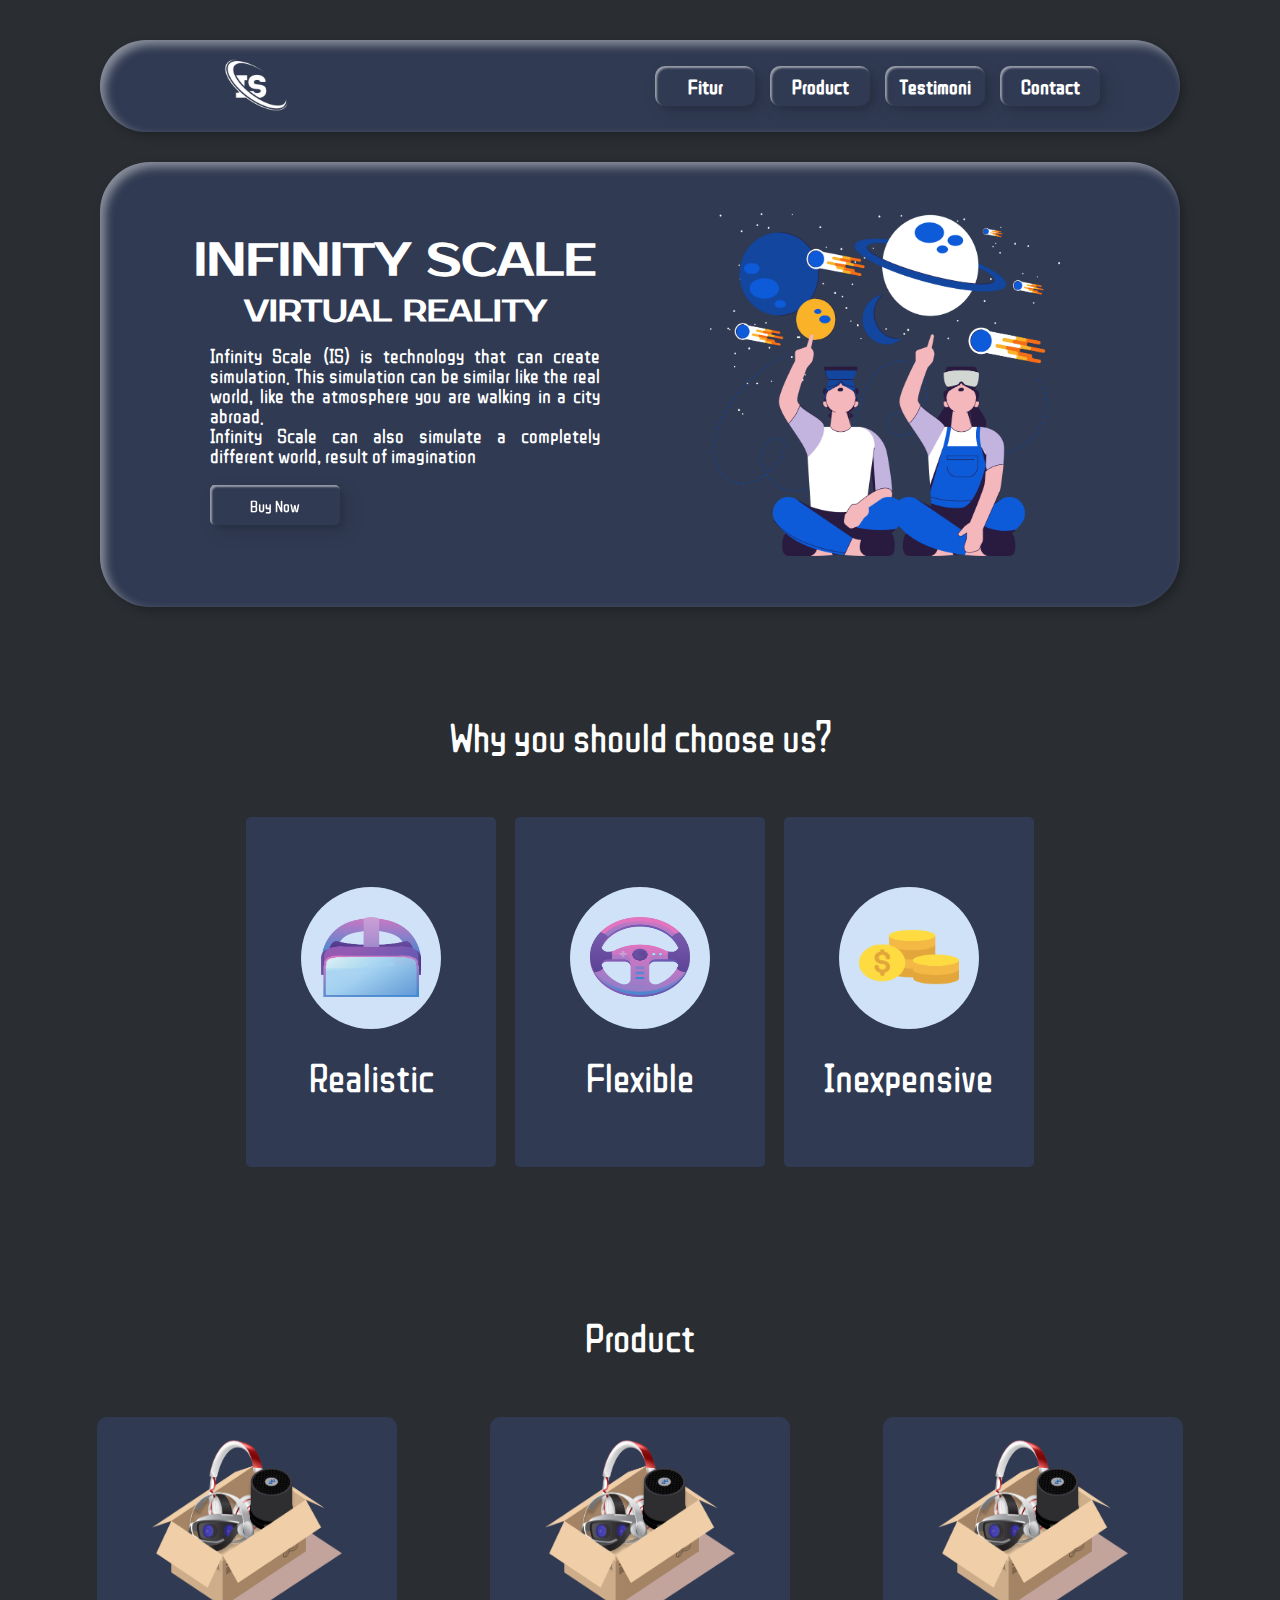
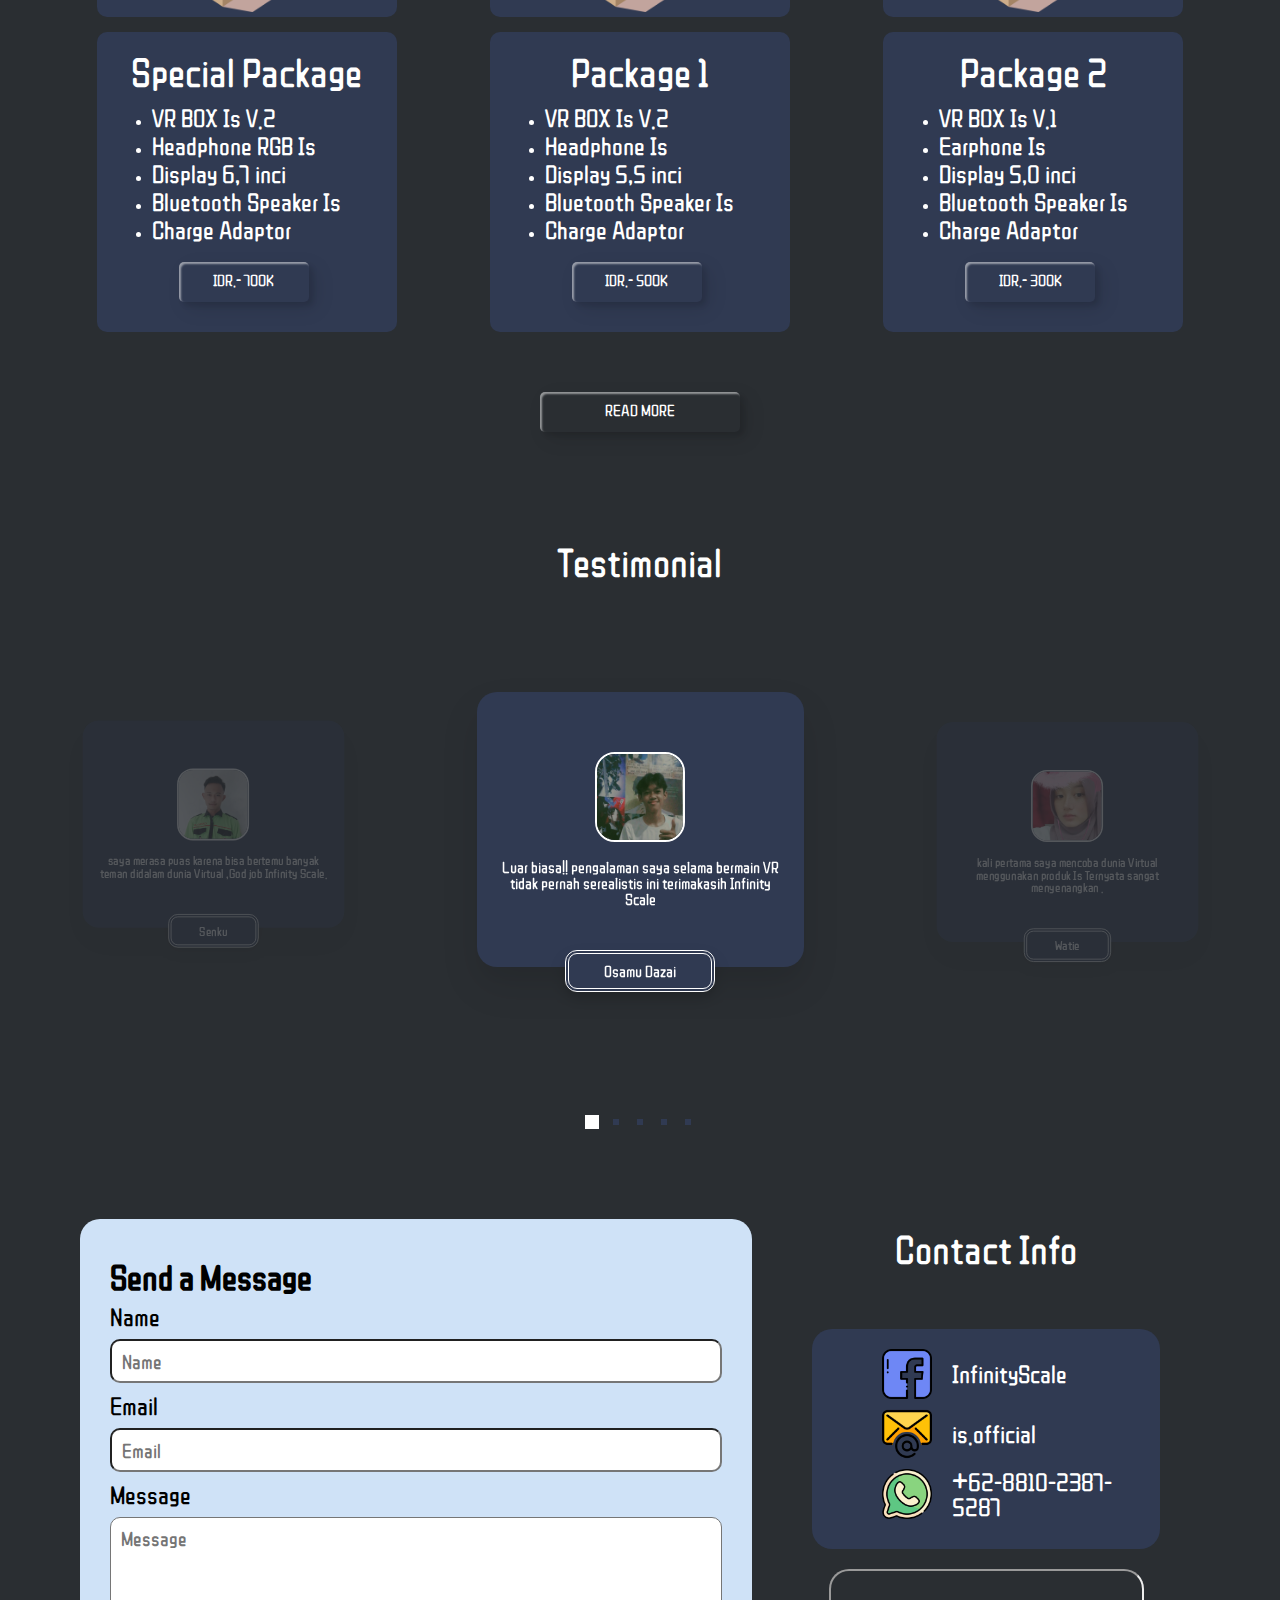
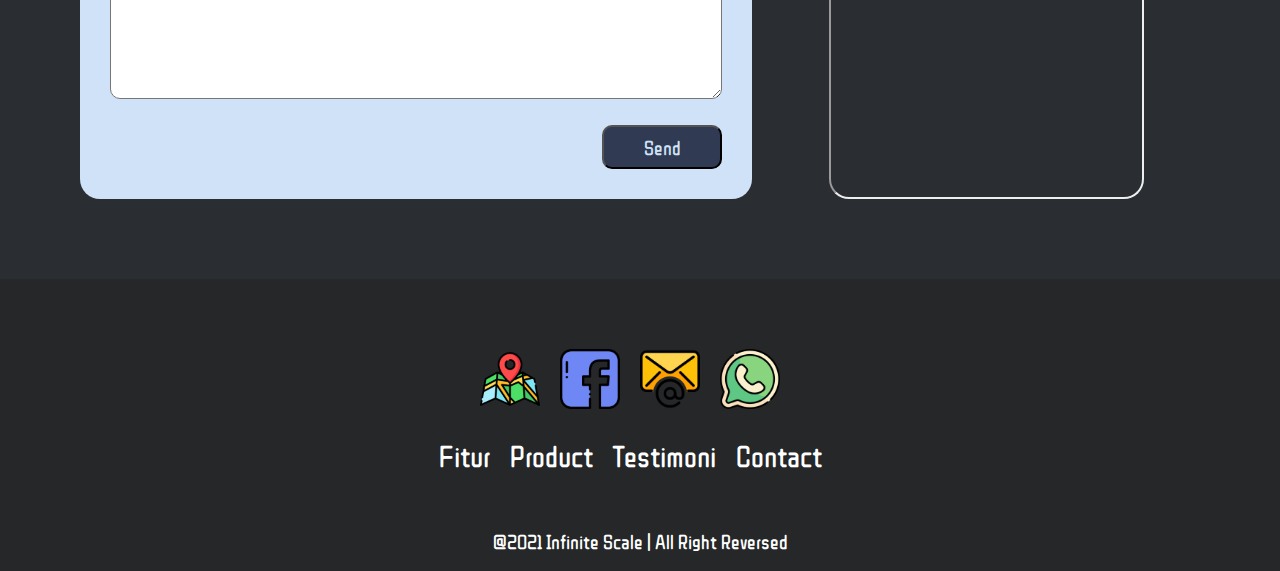
<file: index.html>
<!DOCTYPE html>
<html lang="en">
<head>
    <meta charset="UTF-8">
    <meta http-equiv="X-UA-Compatible" content="IE=edge">
    <meta name="viewport" content="width=device-width, initial-scale=1.0">
    <title>Infinity Scale | Home</title>
    <link rel="stylesheet" href="assets/css/style.css">
    <link rel="stylesheet" href="https://cdnjs.cloudflare.com/ajax/libs/OwlCarousel2/2.1.1/assets/owl.carousel.min.css">
    <link rel="stylesheet" href="https://themes.audemedia.com/html/goodgrowth/css/owl.theme.default.min.css">
</head>
<body>
    <!-- header -->
    <header>
        <nav>
            <a href="#" class="logo">
                <img src="assets/img/logo.png" alt="">
            </a>
            <ul class="menu">
                <li><a href="#fitur" class="custom-btn btnNavbar">Fitur</a></li>
                <li><a href="#product" class="custom-btn btnNavbar">Product</a></li>
                <li><a href="#testimonials" class="custom-btn btnNavbar">Testimoni</a></li>
                <li><a href="#contact" class="custom-btn btnNavbar">Contact</a></li>
            </ul>
            
        <div class="menu-toggle">
    <input type="checkbox">
    <span></span>
    <span></span>
    <span></span>
</div>
        </nav>
        <section class="banner">
            <div class="boxBesar">
                <div class="textBox">
                    <h1>INFINITY SCALE 
                        <div class="roller">
                        <span id="rolltext">
                        VIRTUAL REALITY<br/>
                        IS<br/>
                        AMAZING<br/>
                        </div>
                    </h1>
                    <p>Infinity Scale (IS) is
                        technology that can create
                        simulation. This simulation can be 
                        similar
                        like the real world, like the 
                        atmosphere
                        you are walking in a city
                        abroad. <br>
                        Infinity Scale can also simulate
                        a completely different world,
                        result of imagination</p>
                    <a href="#" class="custom-btn btnBanner"><span>Click!</span><span>Buy Now</span></a>
                </div>
                <div class="imgBanner">
                    <img src="assets/img/banner.png" alt="">
                </div>
            </div>
        </section>
    </header>
<!-- end header -->

<!-- Fitur -->
<section class="fitur" id="fitur">
    <div class="heading">
        Why you should choose us?
    </div>
    <div class="gridFitur">
        <div class="boxFitur">
            <div class="imgBoxFitur">
                <img src="assets/img/fitur1.png" alt="">
            </div>
            <div class="textFitur">
                Realistic
            </div>
            <div class="desFitur">
                our product gives a very realistic impression
            </div>
        </div>
        <div class="boxFitur">
            <div class="imgBoxFitur">
                <img src="assets/img/fitur2.png" alt="">
            </div>
            <div class="textFitur">
                Flexible
            </div>
            <div class="desFitur">
                Our products can be used for various activities
            </div>
        </div>
        <div class="boxFitur">
            <div class="imgBoxFitur">
                <img src="assets/img/fitur3.png" alt="">
            </div>
            <div class="textFitur">
                Inexpensive
            </div>
            <div class="desFitur">
                The prices we offer are very affordable
            </div>
        </div>
    </div>
</section>

<!-- End Fitur -->
<!-- Price List -->
<section class="product" id="product">
    <div class="heading">
        Product
    </div>
    <div class="gridProduct">
        <div class="boxProduct">
            <div class="imageProduct">
                <img src="assets/img/paket.png" alt="">
            </div>
            <div class="textProduct">
                <div class="titleProduct">Special Package</div>
                <ul class="menuProduct">
                    <li>
                       <p>VR BOX Is V.2</p>
                    </li>
                    <li>
                        <p>Headphone RGB Is</p>
                    </li>
                    <li>
                     <p>Display 6,7 inci</p>
                    </li>
                    <li>
                     <p>Bluetooth  Speaker Is </p>
                    </li>
                    <li>
                     <p>Charge Adaptor</p>
                    </li>
                </ul>
                <a href="#" class="custom-btn readMore">IDR.- 700K<div class="dot"></div></a>
            </div>
        </div>
        <div class="boxProduct">
            <div class="imageProduct">
                <img src="assets/img/paket.png" alt="">
            </div>
            <div class="textProduct">
                <div class="titleProduct">Package 1</div>
                <ul class="menuProduct">
                    <li>
                       <p>VR BOX Is V.2</p>
                    </li>
                    <li>
                        <p>Headphone Is</p>
                    </li>
                    <li>
                     <p>Display 5,5 inci</p>
                    </li>
                    <li>
                     <p>Bluetooth Speaker Is</p>
                    </li>
                    <li>
                     <p>Charge Adaptor</p>
                    </li>

                </ul>
                <a href="#" class="custom-btn readMore">IDR.- 500K<div class="dot"></div></a>
            </div>
        </div>
        <div class="boxProduct">
            <div class="imageProduct">
                <img src="assets/img/paket.png" alt="">
            </div>
            <div class="textProduct">
                <div class="titleProduct">Package 2</div>
                <ul class="menuProduct">
                    <li>
                       <p>VR BOX Is V.1</p>
                    </li>
                    <li>
                        <p>Earphone Is</p>
                    </li>
                    <li>
                     <p>Display 5,0 inci</p>
                    </li>
                    <li>
                     <p>Bluetooth Speaker Is</p>
                    </li>
                    <li>
                     <p>Charge Adaptor</p>
                    </li>
                </ul>
                <a href="#" class="custom-btn readMore">IDR.- 300K<div class="dot"></div></a>
            </div>
        </div>
    </div>
    <div class="btnProductContainer">
        <a href="pages/product.html" class="custom-btn btnNavbar btnProduct">READ MORE</a>
    </div>
</section>

<!-- TESTIMONIALS -->
     <section class="testimonials" id="testimonials">
        <div class="heading">
            Testimonial
        </div>
            <div id="customers-testimonials" class="owl-carousel">
              <!--TESTIMONIAL 1 -->
              <div class="item">
                <div class="shadow-effect">
                  <img class="img-circle" src="assets/img/testi1.png" alt="">
                  <p>Luar biasa!! pengalaman saya selama bermain VR tidak pernah serealistis ini terimakasih Infinity Scale</p>
                </div>
                <div class="testimonial-name">Osamu Dazai</div>
              </div>
              <!--END OF TESTIMONIAL 1 -->
              <!--TESTIMONIAL 2 -->
              <div class="item">
                <div class="shadow-effect">
                  <img class="img-circle" src="assets/img/testi2.png" alt="">
                  <p>kali pertama saya mencoba dunia Virtual menggunakan produk Is Ternyata sangat menyenangkan
                    .</p>
                </div>
                <div class="testimonial-name">Watie</div>
              </div>
              <!--END OF TESTIMONIAL 2 -->
              <!--TESTIMONIAL 3 -->
              <div class="item">
                <div class="shadow-effect">
                  <img class="img-circle" src="assets/img/testi3.png" alt="">
                  <p>Menggunakan Infinity Scale sebagai device untuk Rapat / meeting online adalah pilihan yang bagus
                    .</p>
                </div>
                <div class="testimonial-name">Khaerul</div>
              </div>
              <!--END OF TESTIMONIAL 3 -->
              <!--TESTIMONIAL 4 -->
              <div class="item">
                <div class="shadow-effect">
                  <img class="img-circle" src="assets/img/testi4.png" alt="">
                  <p>layanan yang di berikan sangat memuaskan saya
                    .</p>
                </div>
                <div class="testimonial-name">Fadhil</div>
              </div>
              <!--END OF TESTIMONIAL 4 -->
              <!--TESTIMONIAL 5 -->
              <div class="item">
                <div class="shadow-effect">
                  <img class="img-circle" src="assets/img/testi5.png" alt="">
                  <p>saya merasa puas karena bisa bertemu banyak teman didalam dunia Virtual ,God job Infinity Scale.</p>
                </div>
                <div class="testimonial-name">Senku</div>
              </div>
              <!--END OF TESTIMONIAL 5 -->
            </div>
      </section>
<!-- END TESTIMONIALS -->

<!-- Contact Us -->
<section class="contact" id="contact">
    <div class="boxMessage">
        <h2>Send a Message</h2>
        <form action="">
            <label for="name">Name</label>
            <input type="text" class="inputMessage" placeholder="Name">
            <label for="email">Email</label>
            <input type="text" class="inputMessage" placeholder="Email">
            <label for="pesan">Message</label>
            <textarea name="pesan" class="inputMessage" id="pesan" cols="30" rows="8" placeholder="Message"></textarea>
            <button type="submit" class="submit">Send</button>
        </form>
    </div>
    <div class="infoContact">
        <div class="heading">Contact Info</div>
        <div class="boxinfoContact">
            <div class="contactRow">
                 <img src="assets/img/fb.png" alt="">
                  <p>InfinityScale</p> 
            </div>
            <div class="contactRow">
                 <img src="assets/img/email.png" alt="">
                  <p>is.official</p> 
            </div>
            <div class="contactRow"> 
                 <img src="assets/img/wa.png" alt="">
                  <p>+62-8810-2387-5287</p> 
            </div>
          
          
        </div>
            <iframe src="https://www.google.com/maps/embed?pb=!1m18!1m12!1m3!1d3961.5125108617003!2d108.6187301141438!3d-6.828981768696403!2m3!1f0!2f0!3f0!3m2!1i1024!2i768!4f13.1!3m3!1m2!1s0x2e6f04caf990e5af%3A0x44e0b0d17677bfbc!2sSMKN%201%20Lemahabang%20Cirebon!5e0!3m2!1sid!2sid!4v1637837508217!5m2!1sid!2sid" height="230" width="315" style="border-radius: 20px;" allowfullscreen="" loading="lazy"></iframe>
    </div>
    <!-- <div class="pariasi"></div> -->
</section>
<!-- End Contact Us -->

<!-- Footer -->
<footer>
    <div class="navFooter">
    <div class="icon">
        <a href="#"><img src="assets/img/maps.png" alt=""></a>
        <a href="#"><img src="assets/img/fb.png" alt=""></a>
        <a href="#"><img src="assets/img/email.png" alt=""></a>
        <a href="#"><img src="assets/img/wa.png" alt=""></a>
    </div>
    <ul>
        <li><a href="#fitur">Fitur</a></li>
        <li><a href="#product">Product</a></li>
        <li><a href="#testimonials">Testimoni</a></li>
        <li><a href="#contact">Contact</a></li>
        </ul>
    </div>
    
</footer>
<div class="copyright">
    <p>@2021 Infinite Scale | All Right Reversed </p>
</div>
<!-- End Footer -->


      <script src="https://cdnjs.cloudflare.com/ajax/libs/jquery/2.2.2/jquery.min.js"></script>
      <script src="https://cdnjs.cloudflare.com/ajax/libs/OwlCarousel2/2.1.1/owl.carousel.min.js"></script>
      <script src="assets/js/script.js"></script>

</body>
</html>
</file>
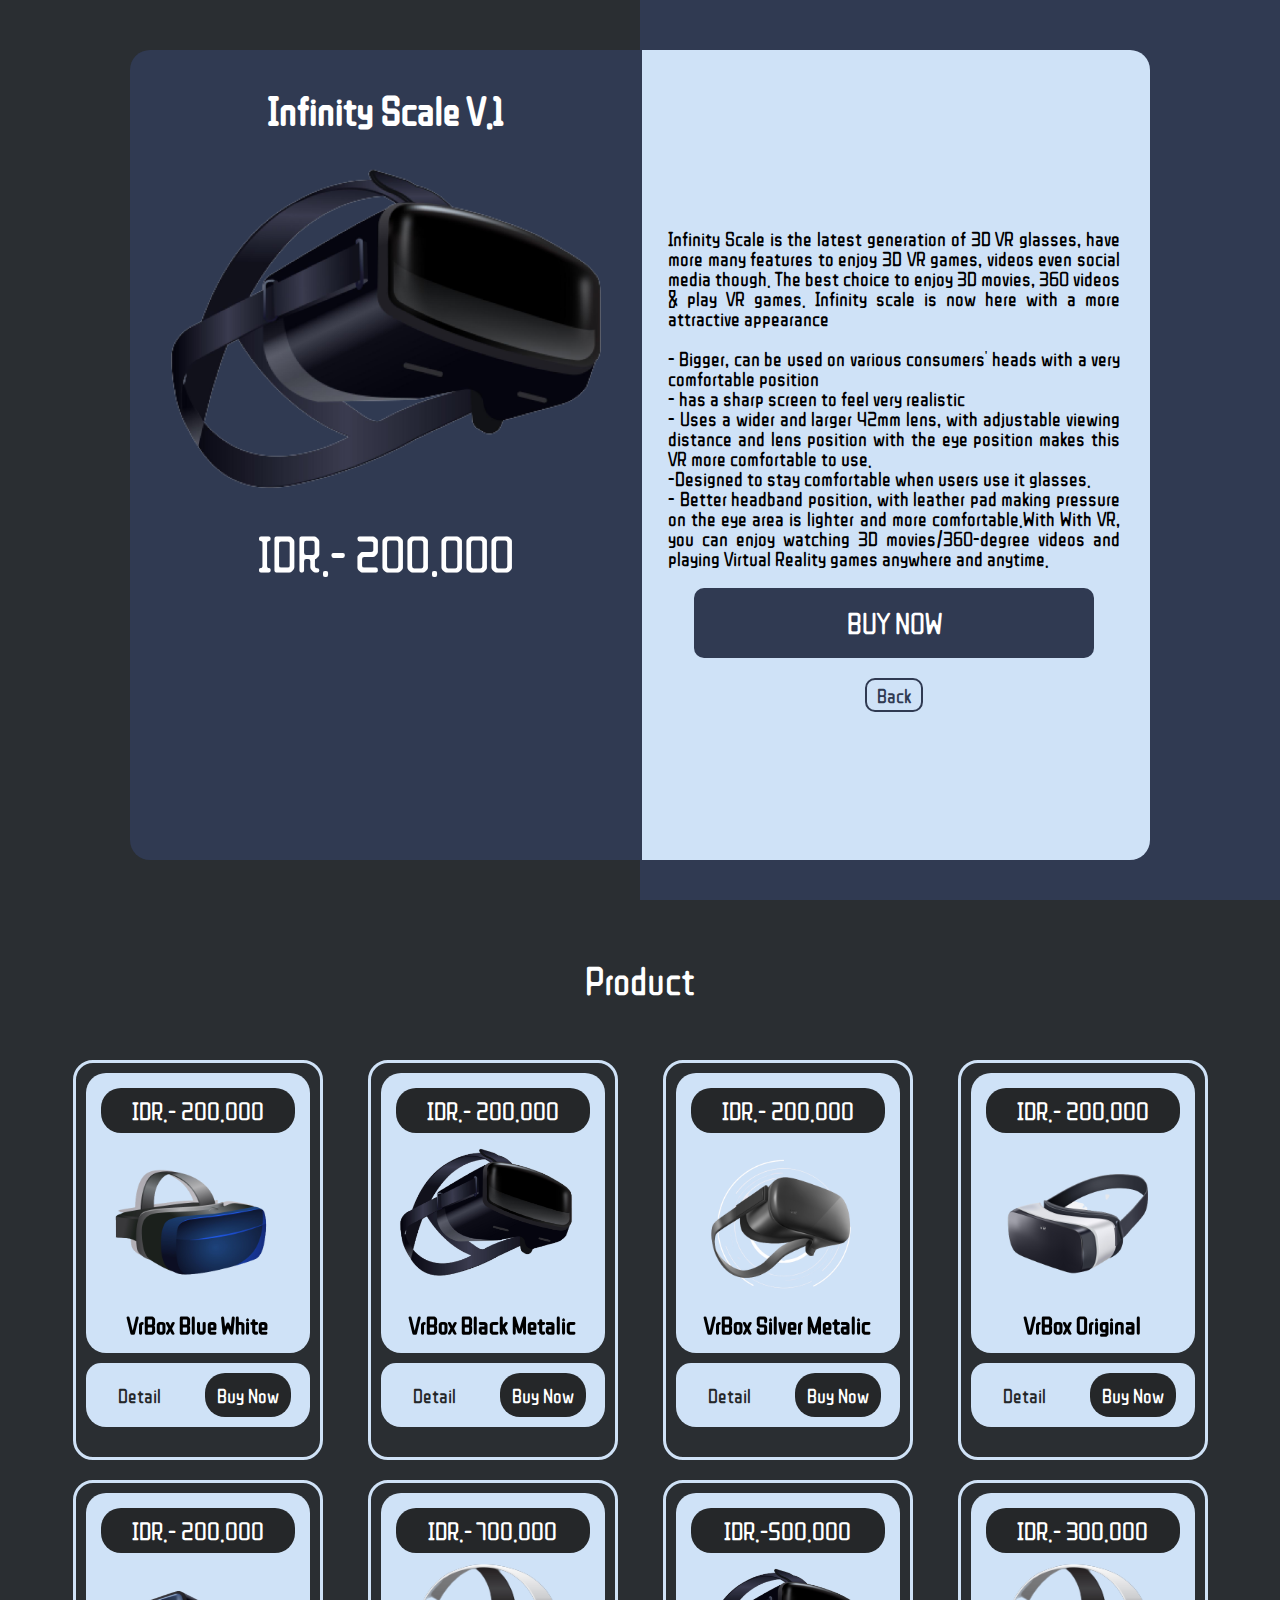
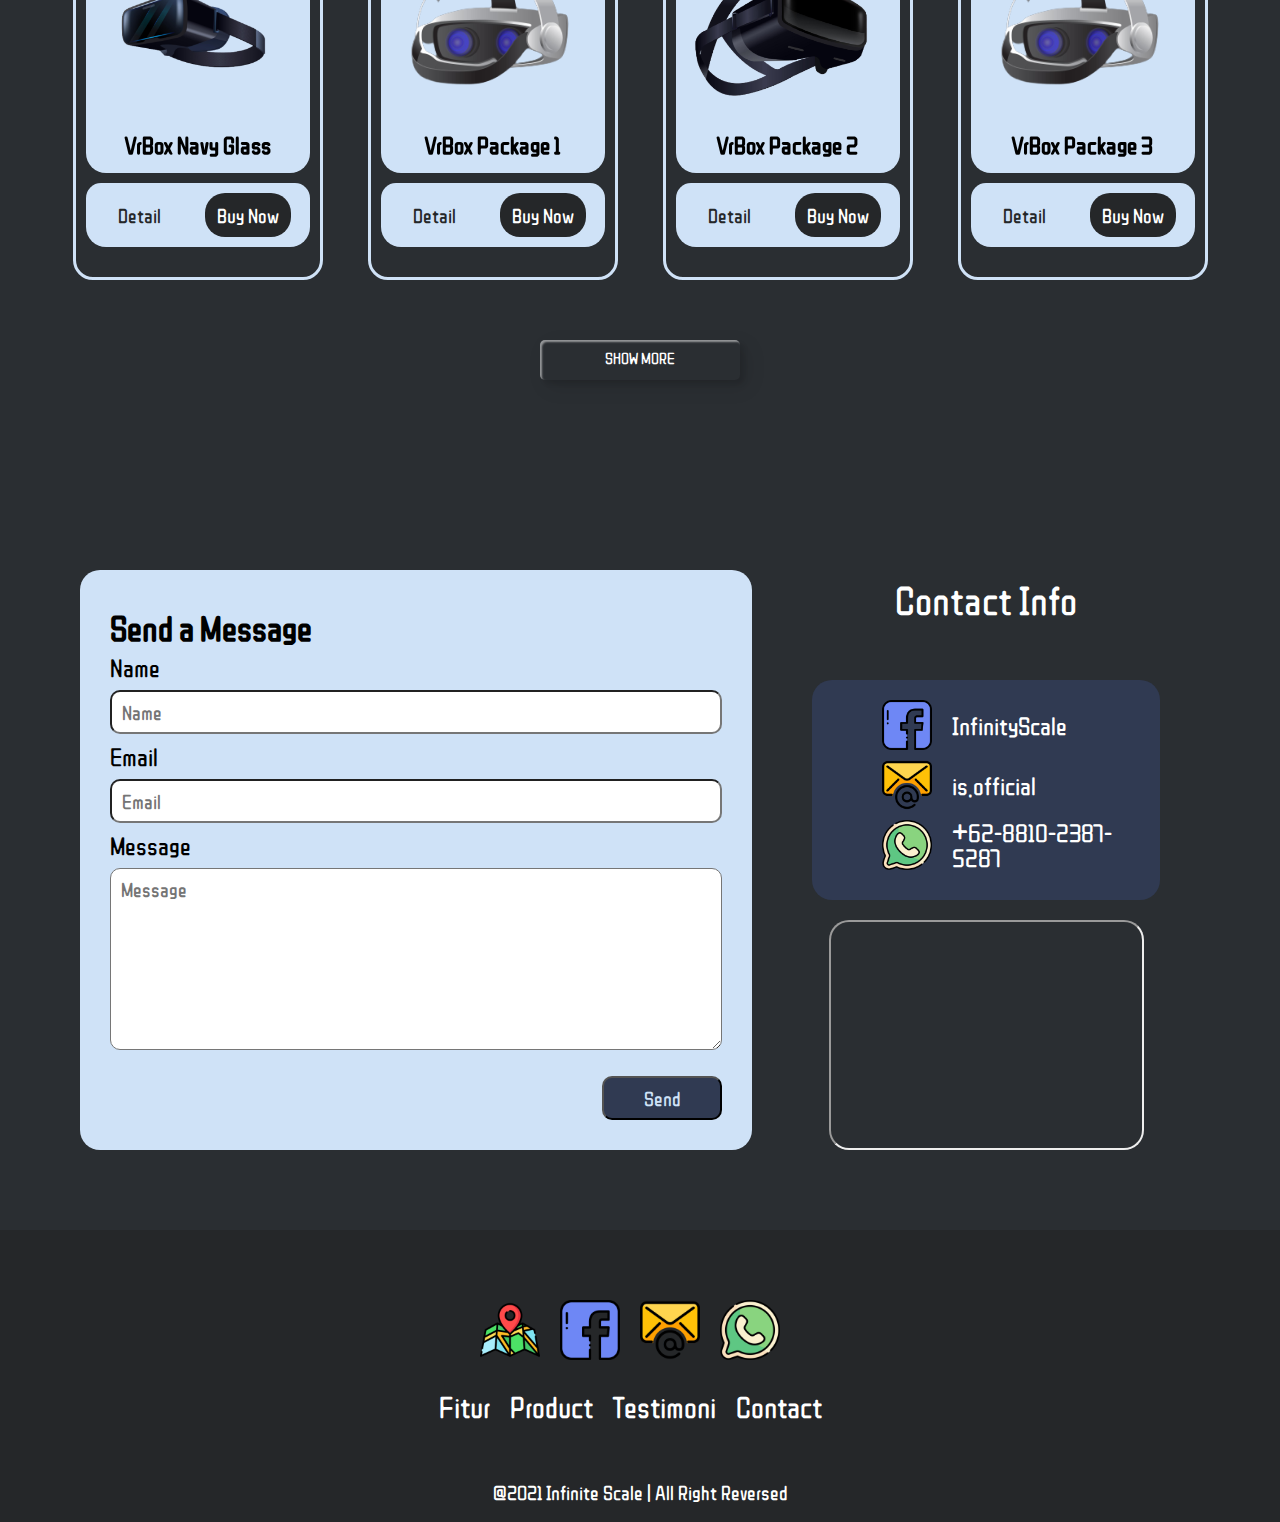
<file: pages/detail.html>
<!DOCTYPE html>
<html lang="en">
  <head>
    <meta charset="UTF-8" />
    <meta http-equiv="X-UA-Compatible" content="IE=edge" />
    <meta name="viewport" content="width=device-width, initial-scale=1.0" />
    <title>Infinity Scale | Home</title>
    <link rel="stylesheet" href="../assets/css/style.css" />
    <link rel="stylesheet" href="../assets/css/style2.css" />
  </head>
  <body>
    <!-- header
    <header>
      <nav>
        <a href="/index.html" class="logo">
          <img src="../assets/img/logo.png" alt="" />
        </a>
        <ul class="menu">
          <li><a href="#" class="custom-btn btnNavbar">Home</a></li>
          <li><a href="#allproduct" class="custom-btn btnNavbar">Product</a></li>
          <li><a href="#contact" class="custom-btn btnNavbar">Contact</a></li>
        </ul>
        <div class="menu-toggle">
          <input type="checkbox" />
          <span></span>
          <span></span>
          <span></span>
        </div>
      </nav>
    </header> -->
    <!-- end header -->
    <!-- Detail -->
    <section class="detailProduct" id="detail">
      <div class="boxPariasi"></div>
      <div class="boxDetail2">
        <h1>Infinity Scale V.1</h1>
        <img src="../assets/img/product2.png" alt="" />
        <div class="hargaDetail">IDR.- 200.000</div>
      </div>
      <div class="boxPariasi2">
        <p>
          Infinity Scale is the latest generation of 3D VR glasses, have more many features to enjoy 3D VR games, videos even social media though. The best choice to enjoy 3D movies, 360 videos & play VR games. Infinity scale is now here
          with a more attractive appearance
        </p>
        <p>
          - Bigger, can be used on various consumers' heads with a very comfortable position <br />

          - has a sharp screen to feel very realistic <br />

          - Uses a wider and larger 42mm lens, with adjustable viewing distance and lens position with the eye position makes this VR more comfortable to use. <br />

          -Designed to stay comfortable when users use it glasses. <br />

          - Better headband position, with leather pad making pressure on the eye area is lighter and more comfortable.With With VR, you can enjoy watching 3D movies/360-degree videos and playing Virtual Reality games anywhere and anytime.
        </p>

        <a href="#" class="btnBuyNowDetail">BUY NOW</a>
        <a href="product.html" class="back">Back</a>
      </div>
    </section>
    <section class="detailProductMobile">
      <div class="boxDetailProduct">
        <h1>Infinity Scale V.1</h1>
        <img src="../assets/img/product2.png" alt="" />
        <div class="hargaDetail">IDR.- 200.000</div>
      </div>
      <div class="boxTextDetailProduct">
        <p>
          Infinity Scale is the latest generation of 3D VR glasses, have more many features to enjoy 3D VR games, videos even social media though. The best choice to enjoy 3D movies, 360 videos & play VR games. Infinity scale is now here
          with a more attractive appearance
        </p>
        <p>
          - Bigger, can be used on various consumers' heads with a very comfortable position <br />

          - has a sharp screen to feel very realistic <br />

          - Uses a wider and larger 42mm lens, with adjustable viewing distance and lens position with the eye position makes this VR more comfortable to use. <br />

          -Designed to stay comfortable when users use it glasses. <br />

          - Better headband position, with leather pad making pressure on the eye area is lighter and more comfortable.With With VR, you can enjoy watching 3D movies/360-degree videos and playing Virtual Reality games anywhere and anytime.
        </p>

        <a href="#" class="btnBuyNowDetail">BUY NOW</a>
        <a href="product.html" class="back">Back</a>
      </div>
    </section>
    <!-- End Detail -->

   <!-- ALL PRODUCT -->
   <section class="allProduct" id="allproduct">
    <div class="heading">Product</div>
    <div class="gridAllProduct">
      <div class="boxAll">
        <div class="boxImageAll">
          <div class="boxHarga">IDR.- 200.000</div>
          <img src="../assets/img/product.png" alt="" />
          <h1>Infinity Scale</h1>
          <h2>VrBox Blue White</h2>
        </div>
        <div class="boxDetail">
          <a href="/pages/detail.html" class="detail">Detail</a>
          <a href="#" class="buyNow">Buy Now</a>
        </div>
      </div>
      <div class="boxAll">
        <div class="boxImageAll">
          <div class="boxHarga">IDR.- 200.000</div>
          <img src="../assets/img/product2.png" alt="" />
          <h1>Infinity Scale</h1>
          <h2>VrBox Black Metalic</h2>
        </div>
        <div class="boxDetail">
          <a href="#" class="detail">Detail</a>
          <a href="#" class="buyNow">Buy Now</a>
        </div>
      </div>
      <div class="boxAll">
        <div class="boxImageAll">
          <div class="boxHarga">IDR.- 200.000</div>
          <img src="../assets/img/product3.png" alt="" />
          <h1>Infinity Scale</h1>
          <h2>VrBox Silver Metalic</h2>
        </div>
        <div class="boxDetail">
          <a href="#" class="detail">Detail</a>
          <a href="#" class="buyNow">Buy Now</a>
        </div>
      </div>
      <div class="boxAll">
        <div class="boxImageAll">
          <div class="boxHarga">IDR.- 200.000</div>
          <img src="../assets/img/product4.png" alt="" />
          <h1>Infinity Scale</h1>
          <h2>VrBox Original</h2>
        </div>
        <div class="boxDetail">
          <a href="#" class="detail">Detail</a>
          <a href="#" class="buyNow">Buy Now</a>
        </div>
      </div>
      <div class="boxAll">
        <div class="boxImageAll">
          <div class="boxHarga">IDR.- 200.000</div>
          <img src="../assets/img/product5.png" alt="" />
          <h1>Infinity Scale</h1>
          <h2>VrBox Navy Glass</h2>
        </div>
        <div class="boxDetail">
          <a href="#" class="detail">Detail</a>
          <a href="#" class="buyNow">Buy Now</a>
        </div>
      </div>
      <div class="boxAll">
        <div class="boxImageAll">
          <div class="boxHarga">IDR.- 700.000</div>
          <img src="../assets/img/product6.png" alt="" />
          <h1>Infinity Scale</h1>
          <h2>VrBox Package 1</h2>
        </div>
        <div class="boxDetail">
          <a href="#" class="detail">Detail</a>
          <a href="#" class="buyNow">Buy Now</a>
        </div>
      </div>
      <div class="boxAll">
        <div class="boxImageAll">
          <div class="boxHarga">IDR.-500.000</div>
          <img src="../assets/img/product2.png" alt="" />
          <h1>Infinity Scale</h1>
          <h2>VrBox Package 2</h2>
        </div>
        <div class="boxDetail">
          <a href="#" class="detail">Detail</a>
          <a href="#" class="buyNow">Buy Now</a>
        </div>
      </div>
      <div class="boxAll">
        <div class="boxImageAll">
          <div class="boxHarga">IDR.- 300.000</div>
          <img src="../assets/img/product6.png" alt="" />
          <h1>Infinity Scale</h1>
          <h2>VrBox Package 3</h2>
        </div>
        <div class="boxDetail">
          <a href="#" class="detail">Detail</a>
          <a href="#" class="buyNow">Buy Now</a>
        </div>
      </div>
    </div>
    <div class="btnProductContainer">
      <a href="#" class="custom-btn btnNavbar btnProduct">SHOW MORE</a>
    </div>
  </section>
  <!-- END ALL PRODUCT -->

    <!-- Contact Us -->
<section class="contact" id="contact">
  <div class="boxMessage">
      <h2>Send a Message</h2>
      <form action="">
          <label for="name">Name</label>
          <input type="text" class="inputMessage" placeholder="Name">
          <label for="email">Email</label>
          <input type="text" class="inputMessage" placeholder="Email">
          <label for="pesan">Message</label>
          <textarea name="pesan" class="inputMessage" id="pesan" cols="30" rows="8" placeholder="Message"></textarea>
          <button type="submit" class="submit">Send</button>
      </form>
  </div>
  <div class="infoContact">
      <div class="heading">Contact Info</div>
      <div class="boxinfoContact">
          <div class="contactRow">
               <img src="../assets/img/fb.png" alt="">
                <p>InfinityScale</p> 
          </div>
          <div class="contactRow">
               <img src="../assets/img/email.png" alt="">
                <p>is.official</p> 
          </div>
          <div class="contactRow"> 
               <img src="../assets/img/wa.png" alt="">
                <p>+62-8810-2387-5287</p> 
          </div>
        
        
      </div>
          <iframe src="https://www.google.com/maps/embed?pb=!1m18!1m12!1m3!1d3961.5125108617003!2d108.6187301141438!3d-6.828981768696403!2m3!1f0!2f0!3f0!3m2!1i1024!2i768!4f13.1!3m3!1m2!1s0x2e6f04caf990e5af%3A0x44e0b0d17677bfbc!2sSMKN%201%20Lemahabang%20Cirebon!5e0!3m2!1sid!2sid!4v1637837508217!5m2!1sid!2sid" height="230" width="315" style="border-radius: 20px;" allowfullscreen="" loading="lazy"></iframe>
  </div>
  <!-- <div class="pariasi"></div> -->
</section>
<!-- End Contact Us -->

<!-- Footer -->
<footer>
  <div class="navFooter">
  <div class="icon">
      <a href="#"><img src="../assets/img/maps.png" alt=""></a>
      <a href="#"><img src="../assets/img/fb.png" alt=""></a>
      <a href="#"><img src="../assets/img/email.png" alt=""></a>
      <a href="#"><img src="../assets/img/wa.png" alt=""></a>
  </div>
  <ul>
      <li><a href="#fitur">Fitur</a></li>
      <li><a href="#product">Product</a></li>
      <li><a href="#testimonials">Testimoni</a></li>
      <li><a href="#contact">Contact</a></li>
      </ul>
  </div>
  
</footer>
<div class="copyright">
  <p>@2021 Infinite Scale | All Right Reversed </p>
</div>
<!-- End Footer -->

    <script src="https://cdnjs.cloudflare.com/ajax/libs/jquery/2.2.2/jquery.min.js"></script>
    <script src="https://cdnjs.cloudflare.com/ajax/libs/OwlCarousel2/2.1.1/owl.carousel.min.js"></script>
    <script src="../assets/js/vanilla-tilt.min.js"></script>
    <script src="../assets/js/script.js"></script>
    <script type="text/javascript">
      VanillaTilt.init(document.querySelectorAll(".boxImageAll"), {
        max: 17,
        speed: 400,
      });
    </script>
  </body>
</html>
</file>
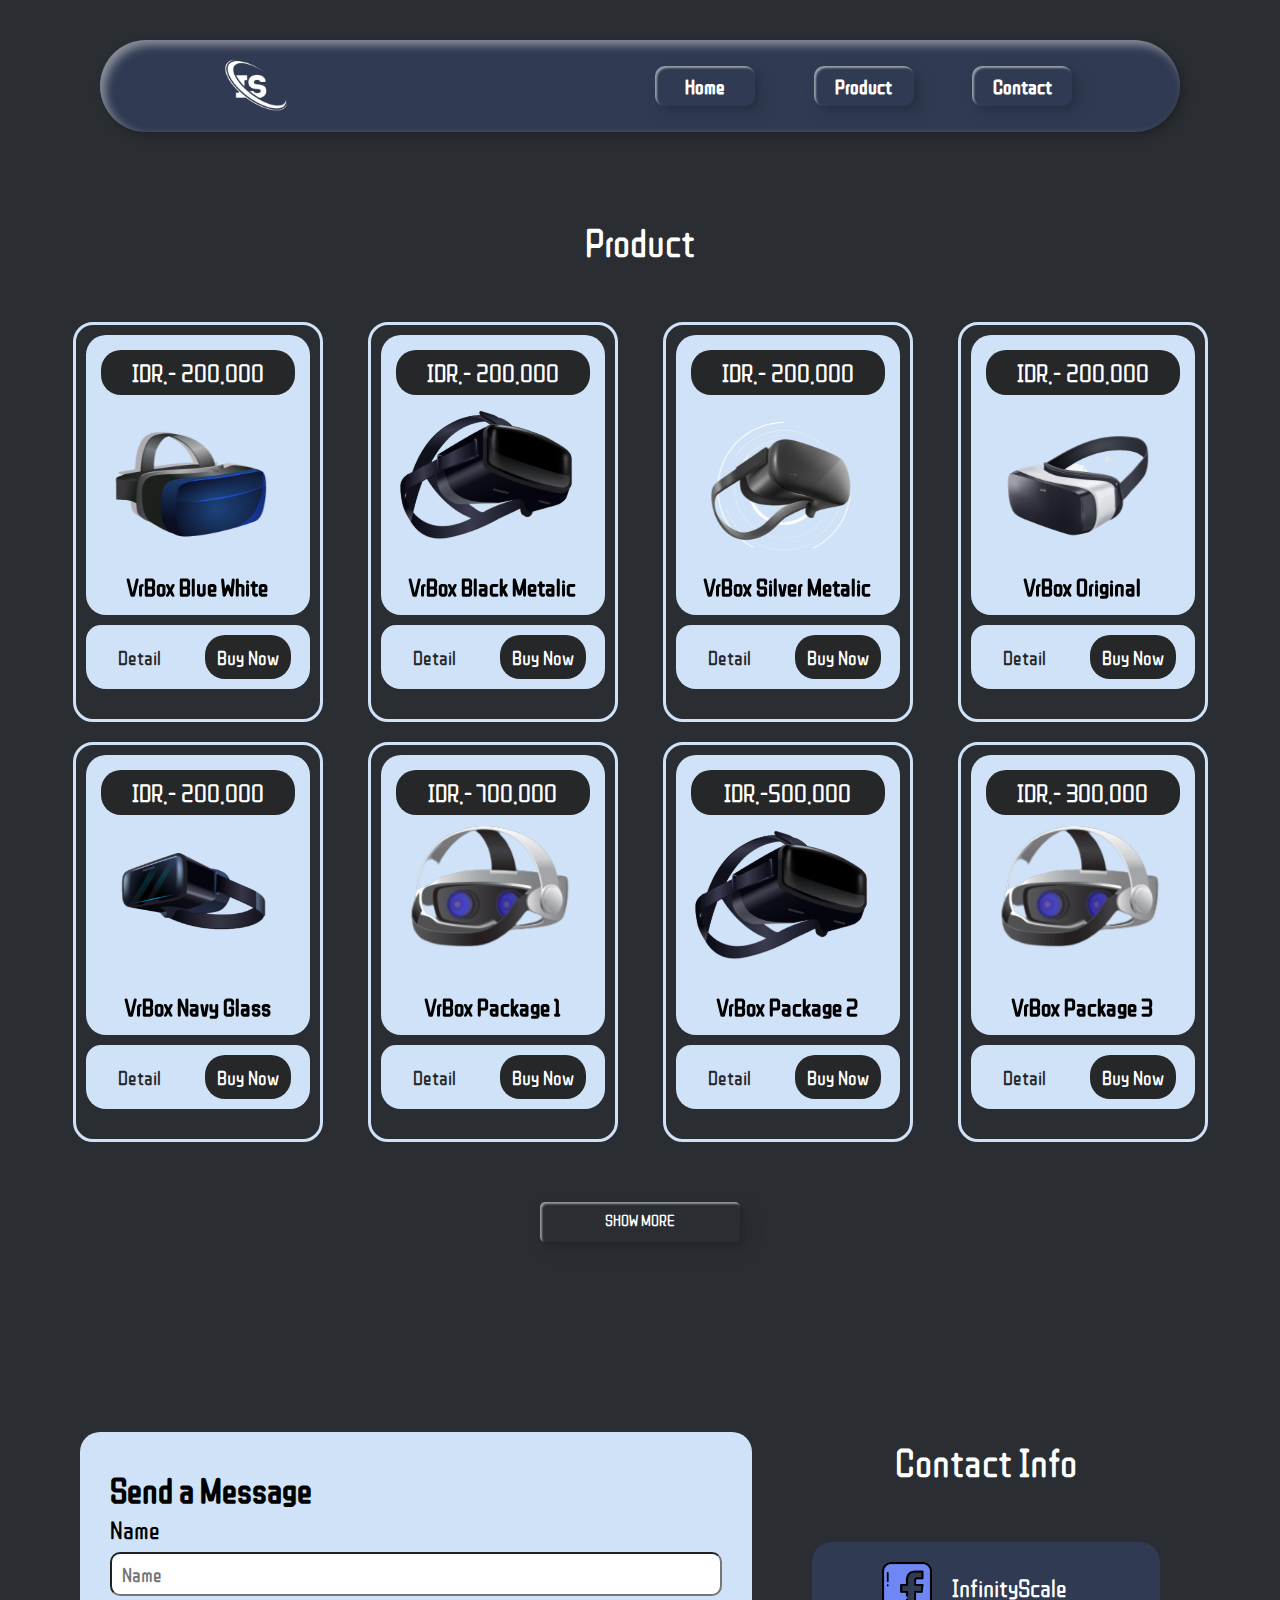
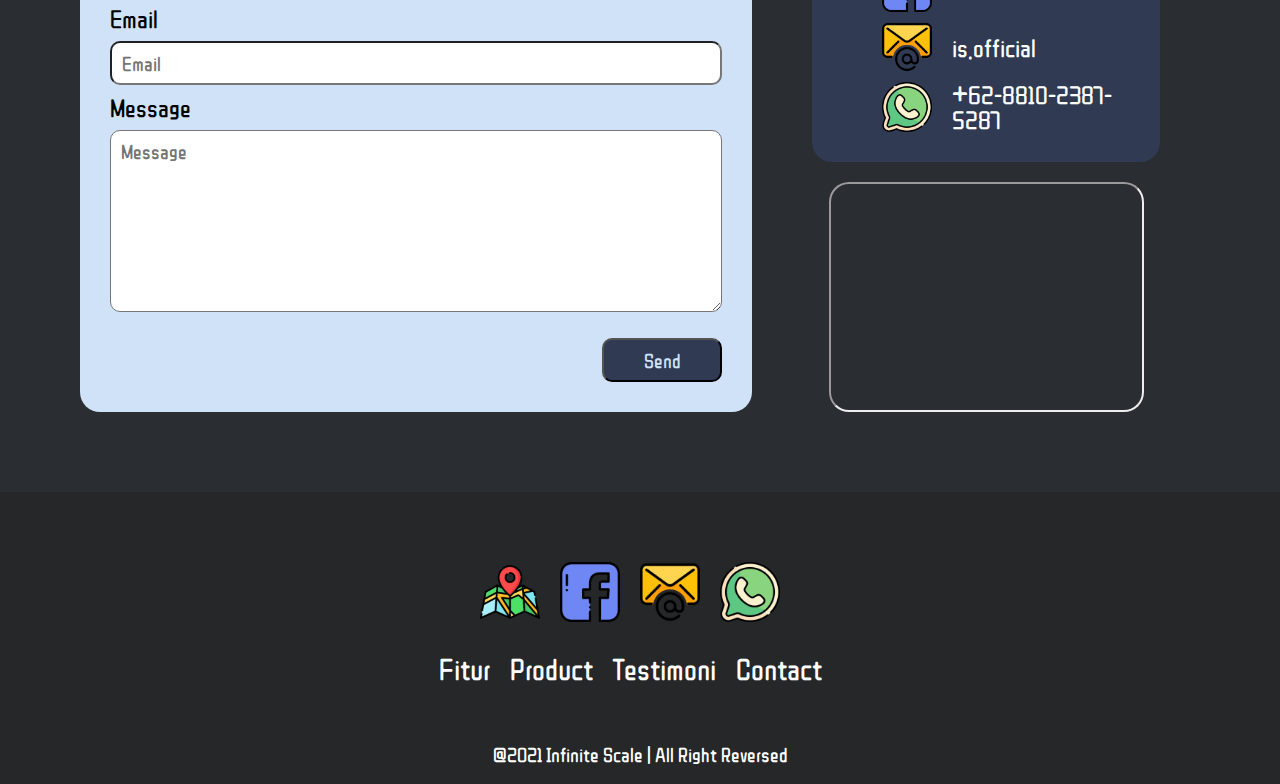
<file: pages/product.html>
<!DOCTYPE html>
<html lang="en">
  <head>
    <meta charset="UTF-8" />
    <meta http-equiv="X-UA-Compatible" content="IE=edge" />
    <meta name="viewport" content="width=device-width, initial-scale=1.0" />
    <title>Infinity Scale | Home</title>
    <link rel="stylesheet" href="../assets/css/style.css" />
    <link rel="stylesheet" href="../assets/css/style2.css" />
  </head>
  <body>
    <!-- header -->
    <header>
      <nav>
        <a href="../index.html" class="logo">
          <img src="../assets/img/logo.png" alt="" />
        </a>
        <ul class="menu">
          <li><a href="#" class="custom-btn btnNavbar">Home</a></li>
          <li><a href="#allproduct" class="custom-btn btnNavbar">Product</a></li>
          <li><a href="#contact" class="custom-btn btnNavbar">Contact</a></li>
        </ul>
        <div class="menu-toggle">
          <input type="checkbox" />
          <span></span>
          <span></span>
          <span></span>
        </div>
      </nav>
    </header>
    <!-- end header -->
    <!-- ALL PRODUCT -->
    <section class="allProduct" id="allproduct">
      <div class="heading">Product</div>
      <div class="gridAllProduct">
        <div class="boxAll">
          <div class="boxImageAll">
            <div class="boxHarga">IDR.- 200.000</div>
            <img src="../assets/img/product.png" alt="" />
            <h1>Infinity Scale</h1>
            <h2>VrBox Blue White</h2>
          </div>
          <div class="boxDetail">
            <a href="detail.html" class="detail">Detail</a>
            <a href="#" class="buyNow">Buy Now</a>
          </div>
        </div>
        <div class="boxAll">
          <div class="boxImageAll">
            <div class="boxHarga">IDR.- 200.000</div>
            <img src="../assets/img/product2.png" alt="" />
            <h1>Infinity Scale</h1>
            <h2>VrBox Black Metalic</h2>
          </div>
          <div class="boxDetail">
            <a href="detail.html" class="detail">Detail</a>
            <a href="#" class="buyNow">Buy Now</a>
          </div>
        </div>
        <div class="boxAll">
          <div class="boxImageAll">
            <div class="boxHarga">IDR.- 200.000</div>
            <img src="../assets/img/product3.png" alt="" />
            <h1>Infinity Scale</h1>
            <h2>VrBox Silver Metalic</h2>
          </div>
          <div class="boxDetail">
            <a href="detail.html" class="detail">Detail</a>
            <a href="#" class="buyNow">Buy Now</a>
          </div>
        </div>
        <div class="boxAll">
          <div class="boxImageAll">
            <div class="boxHarga">IDR.- 200.000</div>
            <img src="../assets/img/product4.png" alt="" />
            <h1>Infinity Scale</h1>
            <h2>VrBox Original</h2>
          </div>
          <div class="boxDetail">
            <a href="detail.html" class="detail">Detail</a>
            <a href="#" class="buyNow">Buy Now</a>
          </div>
        </div>
        <div class="boxAll">
          <div class="boxImageAll">
            <div class="boxHarga">IDR.- 200.000</div>
            <img src="../assets/img/product5.png" alt="" />
            <h1>Infinity Scale</h1>
            <h2>VrBox Navy Glass</h2>
          </div>
          <div class="boxDetail">
            <a href="detail.html" class="detail">Detail</a>
            <a href="#" class="buyNow">Buy Now</a>
          </div>
        </div>
        <div class="boxAll">
          <div class="boxImageAll">
            <div class="boxHarga">IDR.- 700.000</div>
            <img src="../assets/img/product6.png" alt="" />
            <h1>Infinity Scale</h1>
            <h2>VrBox Package 1</h2>
          </div>
          <div class="boxDetail">
            <a href="detail.html" class="detail">Detail</a>
            <a href="#" class="buyNow">Buy Now</a>
          </div>
        </div>
        <div class="boxAll">
          <div class="boxImageAll">
            <div class="boxHarga">IDR.-500.000</div>
            <img src="../assets/img/product2.png" alt="" />
            <h1>Infinity Scale</h1>
            <h2>VrBox Package 2</h2>
          </div>
          <div class="boxDetail">
            <a href="detail.html" class="detail">Detail</a>
            <a href="#" class="buyNow">Buy Now</a>
          </div>
        </div>
        <div class="boxAll">
          <div class="boxImageAll">
            <div class="boxHarga">IDR.- 300.000</div>
            <img src="../assets/img/product6.png" alt="" />
            <h1>Infinity Scale</h1>
            <h2>VrBox Package 3</h2>
          </div>
          <div class="boxDetail">
            <a href="detail.html" class="detail">Detail</a>
            <a href="#" class="buyNow">Buy Now</a>
          </div>
        </div>
      </div>
      <div class="btnProductContainer">
        <a href="product.html" class="custom-btn btnNavbar btnProduct">SHOW MORE</a>
      </div>
    </section>
    <!-- END ALL PRODUCT -->

    <!-- Contact Us -->
    <section class="contact" id="contact">
      <div class="boxMessage">
        <h2>Send a Message</h2>
        <form action="">
          <label for="name">Name</label>
          <input type="text" class="inputMessage" placeholder="Name" />
          <label for="email">Email</label>
          <input type="text" class="inputMessage" placeholder="Email" />
          <label for="pesan">Message</label>
          <textarea name="pesan" class="inputMessage" id="pesan" cols="30" rows="8" placeholder="Message"></textarea>
          <button type="submit" class="submit">Send</button>
        </form>
      </div>
      <div class="infoContact">
        <div class="heading">Contact Info</div>
        <div class="boxinfoContact">
          <div class="contactRow">
            <img src="../assets/img/fb.png" alt="" />
            <p>InfinityScale</p>
          </div>
          <div class="contactRow">
            <img src="../assets/img/email.png" alt="" />
            <p>is.official</p>
          </div>
          <div class="contactRow">
            <img src="../assets/img/wa.png" alt="" />
            <p>+62-8810-2387-5287</p>
          </div>
        </div>
        <iframe
          src="https://www.google.com/maps/embed?pb=!1m18!1m12!1m3!1d3961.5125108617003!2d108.6187301141438!3d-6.828981768696403!2m3!1f0!2f0!3f0!3m2!1i1024!2i768!4f13.1!3m3!1m2!1s0x2e6f04caf990e5af%3A0x44e0b0d17677bfbc!2sSMKN%201%20Lemahabang%20Cirebon!5e0!3m2!1sid!2sid!4v1637837508217!5m2!1sid!2sid"
          height="230"
          width="315"
          style="border-radius: 20px"
          allowfullscreen=""
          loading="lazy"
        ></iframe>
      </div>
      <!-- <div class="pariasi"></div> -->
    </section>
    <!-- End Contact Us -->

    <!-- Footer -->
    <footer>
      <div class="navFooter">
        <div class="icon">
          <a href="#"><img src="../assets/img/maps.png" alt="" /></a>
          <a href="#"><img src="../assets/img/fb.png" alt="" /></a>
          <a href="#"><img src="../assets/img/email.png" alt="" /></a>
          <a href="#"><img src="../assets/img/wa.png" alt="" /></a>
        </div>
        <ul>
          <li><a href="#fitur">Fitur</a></li>
          <li><a href="#product">Product</a></li>
          <li><a href="#testimonials">Testimoni</a></li>
          <li><a href="#contact">Contact</a></li>
        </ul>
      </div>
    </footer>
    <div class="copyright">
      <p>@2021 Infinite Scale | All Right Reversed</p>
    </div>
    <!-- End Footer -->

    <script src="https://cdnjs.cloudflare.com/ajax/libs/jquery/2.2.2/jquery.min.js"></script>
    <script src="../assets/js/vanilla-tilt.min.js"></script>
    <script src="../assets/js/script.js"></script>
    <script type="text/javascript">
      VanillaTilt.init(document.querySelectorAll(".boxImageAll"), {
        max: 17,
        speed: 400,
      });
    </script>
  </body>
</html>
</file>
<file: assets/css/style.css>
@import url("https://fonts.googleapis.com/css2?family=Prosto+One&family=ZCOOL+QingKe+HuangYou&display=swap");

* {
  margin: 0;
  padding: 0;
  box-sizing: border-box;
  font-family: "ZCOOL QingKe HuangYou", cursive;
  /* border: 1px solid black; */
}

body{
  overflow-x: hidden;
}

/* navbar */
header {
  background-color: #2a2e32;
  width: 100%;
  padding-top: 40px;
  padding-bottom: 30px;
}
nav {
  display: flex;
  background: #303a52;
  box-shadow: 4px 4px 10px rgba(0, 0, 0, 0.25), inset 5px 5px 10px rgba(231, 231, 231, 0.5);
  border-radius: 50px;
  justify-content: center;
  align-items: center;
  margin: 0px 100px;
  transition: 0.5s;
}
nav .logo {
  width: 20%;
}
nav .logo img {
  width: 80px;
}
nav .menu {
  padding-left: 20%;
  width: 60%;
  display: flex;
  justify-content: space-between;
  list-style: none;
}
nav .menu li a {
  font-size: 20px;
  color: #fff;
  width: 100px;
  text-decoration: none;
  border-radius: 10px;
  font-weight: bold;
  display: flex;
  justify-content: center;
  align-items: center;
}

/* Hamburger menu */
.menu-toggle {
  display: none;
  flex-direction: column;
  height: 20px;
  justify-content: space-between;
  position: relative;
}
.menu-toggle input {
  position: absolute;
  width: 40px;
  height: 28px;
  left: -5px;
  top: -3px;
  opacity: 0;
  cursor: pointer;
  z-index: 2;
}
.menu-toggle span {
  display: block;
  width: 28px;
  height: 3px;
  background-color: #cfe2f7;
  border-radius: 3px;
  transition: all 0.5s;
}
/* hamburger menu animation */
.menu-toggle span:nth-child(2) {
  transform-origin: 0 0;
}
.menu-toggle span:nth-child(4) {
  transform-origin: 0 100%;
}
.menu-toggle input:checked ~ span:nth-child(2) {
  transform: rotate(45deg) translate(-1px, -1px);
}
.menu-toggle input:checked ~ span:nth-child(3) {
  transform: scale(0);
  opacity: 0;
}
.menu-toggle input:checked ~ span:nth-child(4) {
  transform: rotate(-45deg) translate(-1px, 0);
}



.btnNavbar:before {
  height: 0%;
  width: 2px;
}
.btnNavbar:hover {
  box-shadow: 2px 2px 4px 0 rgba(255, 255, 255, 0.5), -2px -2px 6px 0 rgba(116, 125, 136, 0.5), inset -4px -4px 6px 0 rgba(255, 255, 255, 0.2), inset 4px 4px 6px 0 rgba(0, 0, 0, 0.4);
}

nav.sticky {
  position: fixed;
  top: 0;
  left: 0;
  right: 0;
  z-index: 999;
  width: 100%;
  margin: 0;
  border-radius: 0;
  box-shadow: 5px 2px 5px #000;
  height: 80px;
}

/* banner */

.banner {
  width: 100%;
  padding: 30px 100px 20px 100px;
}
.boxBesar {
  width: 100%;
  background: #303a52;
  box-shadow: 4px 4px 10px rgba(0, 0, 0, 0.25), inset 5px 5px 10px rgba(231, 231, 231, 0.5);
  border-radius: 50px;
  display: flex;
  padding: 50px;
}
.boxBesar .textBox {
  width: 50%;
  padding: 20px 40px;
}
.boxBesar .textBox h1 {
  font-size: 45px;
  font-family: "Prosto One", cursive;
  color: #fff;
  text-align: center;
}

/* ANIMASI 1 */

.roller {
  height: 4.125rem;
  line-height: 4rem;
  position: relative;
  overflow: hidden;
  width: 100%;
  display: flex;
  justify-content: center;
  align-items: center;
  color: #fff;
  margin-top: -10px;
}

.roller #rolltext {
  position: absolute;
  top: 0;
  animation: slide 5s infinite;
  font-size: 30px;
  font-family: "Prosto One", cursive;
}

@keyframes slide {
  0% {
    top: 0;
  }
  25% {
    top: -4rem;
  }
  50% {
    top: -8rem;
  }
  72.5% {
    top: -12.25rem;
  }
}

.boxBesar .textBox p {
  font-size: 20px;
  color: #fff;
  margin-top: 0px;
  margin-bottom: 20px;
  margin-left: 20px;
  text-align: justify;
}

.boxBesar .imgBanner {
  width: 50%;
  display: flex;
  justify-content: center;
  align-items: center;
}
.boxBesar .imgBanner img {
  width: 350px;
}

/* button */
.custom-btn {
  width: 130px;
  height: 40px;
  color: #fff;
  border-radius: 5px;
  padding: 10px 25px;
  font-weight: 500;
  background: transparent;
  cursor: pointer;
  transition: all 0.3s ease;
  position: relative;
  display: inline-block;
  box-shadow: inset 2px 2px 2px 0px rgba(255, 255, 255, 0.5), 7px 7px 20px 0px rgba(0, 0, 0, 0.1), 4px 4px 5px 0px rgba(0, 0, 0, 0.1);
  outline: none;
  margin-left: 15px;
}
.btnBanner {
  position: relative;
  right: 20px;
  bottom: 20px;
  border: none;
  box-shadow: none;
  width: 130px;
  height: 40px;
  line-height: 42px;
  -webkit-perspective: 230px;
  perspective: 230px;
  margin-top: 10px;
}
.btnBanner span {
  background: #303a52;
  display: block;
  position: absolute;
  width: 130px;
  height: 40px;
  box-shadow: inset 2px 2px 2px 0px rgba(255, 255, 255, 0.5), 7px 7px 20px 0px rgba(0, 0, 0, 0.1), 4px 4px 5px 0px rgba(0, 0, 0, 0.1);
  border-radius: 5px;
  margin: 0;
  text-align: center;
  -webkit-box-sizing: border-box;
  -moz-box-sizing: border-box;
  box-sizing: border-box;
  -webkit-transition: all 0.3s;
  transition: all 0.3s;
}
.btnBanner span:nth-child(1) {
  /* box-shadow: -7px -7px 20px 0px #fff9, -4px -4px 5px 0px #fff9, 7px 7px 20px 0px #0002, 4px 4px 5px 0px #0001; */
  -webkit-transform: rotateX(90deg);
  -moz-transform: rotateX(90deg);
  transform: rotateX(90deg);
  -webkit-transform-origin: 50% 50% -20px;
  -moz-transform-origin: 50% 50% -20px;
  transform-origin: 50% 50% -20px;
}
.btnBanner span:nth-child(2) {
  -webkit-transform: rotateX(0deg);
  -moz-transform: rotateX(0deg);
  transform: rotateX(0deg);
  -webkit-transform-origin: 50% 50% -20px;
  -moz-transform-origin: 50% 50% -20px;
  transform-origin: 50% 50% -20px;
}
.btnBanner:hover span:nth-child(1) {
  /* box-shadow: inset 2px 2px 2px 0px rgba(255, 255, 255, 0.5), 7px 7px 20px 0px rgba(0, 0, 0, 0.1), 4px 4px 5px 0px rgba(0, 0, 0, 0.1); */
  -webkit-transform: rotateX(0deg);
  -moz-transform: rotateX(0deg);
  transform: rotateX(0deg);
}
.btnBanner:hover span:nth-child(2) {
  box-shadow: inset 2px 2px 2px 0px rgba(255, 255, 255, 0.5), 7px 7px 20px 0px rgba(0, 0, 0, 0.1), 4px 4px 5px 0px rgba(0, 0, 0, 0.1);
  color: transparent;
  -webkit-transform: rotateX(-90deg);
  -moz-transform: rotateX(-90deg);
  transform: rotateX(-90deg);
}

/* Fitur */
.fitur {
  width: 100%;
  padding: 60px 20px 100px 20px;
  background-color: #2a2e32;
}
.heading {
  font-size: 40px;
  color: #fff;
  text-align: center;
  margin-bottom: 60px;
}
.gridFitur {
  margin: auto;
  width: 65%;
  display: grid;
  grid-template-columns: repeat(auto-fit, minmax(250px, 1fr));
  justify-items: center;
}
.boxFitur {
  position: relative;
  display: flex;
  width: 250px;
  height: 350px;
  padding: 20px;
  flex-direction: column;
  background-color: #303a52;
  justify-content: center;
  align-items: center;
  border-radius: 5px;
  transition: 0.3s ease-out;
}
.boxFitur:hover {
  background-color: #cfe2f7;
  cursor: pointer;
  transform: scale(1.1);
}
.boxFitur:hover .imgBoxFitur {
  top: 40px;
}
.boxFitur:hover .textFitur {
  bottom: 120px;
  color: #303a52;
}
.boxFitur:hover .desFitur {
  opacity: 1;
  color: #303a52;
  bottom: 60px;
}

.imgBoxFitur {
  width: max-content;
  padding: 30px 20px;
  background-color: #cfe2f7;
  border-radius: 50%;
  position: absolute;
  top: 70px;
  transition: 0.5s ease-out;
}
.imgBoxFitur img {
  width: 100px;
  height: 80px;
}
.textFitur {
  color: #fff;
  font-size: 40px;
  padding-top: 40px;
  position: absolute;
  bottom: 70px;
  transition: 0.5s ease-out;
}
.desFitur {
  font-size: 20px;
  color: #fff;
  text-align: center;
  position: absolute;
  bottom: 0;
  max-width: 200px;
  opacity: 0;
  transition: 0.5s ease-out;
}

/* End Fitur */
/* Price List */
.product {
  width: 100%;
  background-color: #2a2e32;
  padding: 50px;
}
.gridProduct {
  width: 100%;
  display: grid;
  grid-template-columns: repeat(auto-fit, minmax(300px, 1fr));
  justify-items: center;
}

.boxProduct {
  width: max-content;
  height: max-content;
}
.boxProduct .imageProduct {
  width: 300px;
  height: 200px;
  border-radius: 10px;
  display: flex;
  justify-content: center;
  align-items: center;
  background-color: #303a52;
  transition: 0.5s;
}
.boxProduct:hover .textProduct {
  margin-top: 70px;
  border: 4px double #fff;
}
.boxProduct:hover .imageProduct img {
  transform: scale(1.1);
}
.boxProduct:hover .imageProduct {
  border: 4px double #fff;
  height: 120px;
}

.boxProduct .imageProduct img {
  width: 190px;
  height: 190px;
  transition: 0.5s;
}
.boxProduct .textProduct {
  width: 300px;
  height: 300px;
  background-color: #303a52;
  border-radius: 10px;
  margin-top: 15px;
  display: flex;
  flex-direction: column;
  align-items: center;
  padding-top: 20px;
  color: #fff;
  transition: 0.5s;
}
.boxProduct .textProduct .titleProduct {
  font-size: 40px;
}
.menuProduct {
  margin-top: 10px;
  margin-bottom: 20px;
}

#product .boxProduct .menuProduct li p {
  font-size: 25px;
  padding-top: 3px;
}

/* /* Read More */
.readMore {
  margin-left: -6px;
  border: none;
  background: #303a52;
  color: #fff;
  overflow: hidden;
  text-decoration: none;
  text-align: center;
}
.readMore:hover {
  text-decoration: none;
  color: #fff;
}
.readMore:before {
  position: absolute;
  content: "";
  display: inline-block;
  top: -180px;
  left: 0;
  width: 30px;
  height: 100%;
  background-color: #fff;
  animation: shiny-btn1 3s ease-in-out infinite;
}
.readMore:hover {
  opacity: 0.7;
}
.readMore:active {
  box-shadow: 4px 4px 6px 0 rgba(255, 255, 255, 0.3), -4px -4px 6px 0 rgba(116, 125, 136, 0.2), inset -4px -4px 6px 0 rgba(255, 255, 255, 0.2), inset 4px 4px 6px 0 rgba(0, 0, 0, 0.2);
}

@keyframes shiny-btn1 {
  0% {
    -webkit-transform: scale(0) rotate(45deg);
    opacity: 0;
  }
  80% {
    -webkit-transform: scale(0) rotate(45deg);
    opacity: 0.5;
  }
  81% {
    -webkit-transform: scale(4) rotate(45deg);
    opacity: 1;
  }
  100% {
    -webkit-transform: scale(50) rotate(45deg);
    opacity: 0;
  }
}
/* End Price List */

.btnProductContainer {
  width: 100%;
  display: flex;
  justify-content: center;
}
.btnProduct {
  text-decoration: none;
  width: 200px;
  text-align: center;
  margin: 60px 0px;
}

/* Testimonial */
.testimonials {
  width: 100%;
  background-color: #2a2e32;
  color: #fff;
}
.shadow-effect {
  background-color: #303a52;
  padding: 60px 20px;
  border-radius: 4px;
  text-align: center;
  box-shadow: 0 19px 38px rgba(0, 0, 0, 0.1), 0 15px 12px rgba(0, 0, 0, 0.02);
  border-radius: 20px;
}

.testimonial-name {
  border: 4px double #fff;
  margin: -17px auto 0;
  display: table;
  width: auto;
  background: #303a52;
  padding: 9px 35px;
  border-radius: 12px;
  text-align: center;
  color: #fff;
  box-shadow: 0 9px 18px rgba(0, 0, 0, 0.12), 0 5px 7px rgba(0, 0, 0, 0.05);
}
#customers-testimonials .item {
  text-align: center;
  padding: 50px;
  margin-bottom: 80px;
  opacity: 0.2;
  -webkit-transform: scale3d(0.8, 0.8, 1);
  transform: scale3d(0.8, 0.8, 1);
  -webkit-transition: all 0.3s ease-in-out;
  -moz-transition: all 0.3s ease-in-out;
  transition: all 0.3s ease-in-out;
}
#customers-testimonials .owl-item.active.center .item {
  opacity: 1;
  -webkit-transform: scale3d(1, 1, 1);
  transform: scale3d(1, 1, 1);
}
.owl-carousel .owl-item img {
  transform-style: preserve-3d;
  max-width: 90px;
  margin: 0 auto 17px;
  border-radius: 20px;
  border: 2px double #fff;
}
#customers-testimonials.owl-carousel .owl-dots .owl-dot.active span,
#customers-testimonials.owl-carousel .owl-dots .owl-dot:hover span {
  background: #fff;
  transform: translate3d(0px, -50%, 0px) scale(0.7);
}
#customers-testimonials.owl-carousel .owl-dots {
  display: inline-block;
  width: 100%;
  text-align: center;
}
#customers-testimonials.owl-carousel .owl-dots .owl-dot {
  display: inline-block;
}
#customers-testimonials.owl-carousel .owl-dots .owl-dot span {
  background: #303a52;
  display: inline-block;
  height: 20px;
  margin: 0 2px 5px;
  transform: translate3d(0px, -50%, 0px) scale(0.3);
  transform-origin: 50% 50% 0;
  transition: all 250ms ease-out 0s;
  width: 20px;
}

/* contact */
.contact {
  background-color: #2a2e32;
  padding: 70px 80px;
  display: flex;
  position: relative;
}
.boxMessage {
  width: 60%;
  height: max-content;
  padding: 30px;
  display: flex;
  flex-direction: column;
  background-color: #cfe2f7;
  border-radius: 20px;
  z-index: 1;
}
.boxMessage form {
  display: flex;
  flex-direction: column;
  justify-content: center;
  position: relative;
  padding-bottom: 60px;
}
.boxMessage form label {
  font-size: 25px;
}
.boxMessage form .inputMessage {
  font-size: 20px;
  padding: 10px 10px;
  border-radius: 10px;
  margin: 10px 0px;
}
.boxMessage form .submit {
  display: flex;
  width: 120px;
  justify-content: center;
  align-items: center;
  padding: 10px;
  border-radius: 10px;
  font-size: 20px;
  background-color: #303a52;
  color: #cfe2f7;
  position: absolute;
  bottom: 0;
  right: 0;
}
.boxMessage form .submit:hover {
  cursor: pointer;
  opacity: 0.7;
  transform: scale(1.1);
}
.boxMessage h2 {
  padding: 10px 0px;
  font-size: 35px;
}
.infoContact {
  width: 40%;
  padding: 10px 40px 10px 60px;
  display: flex;
  flex-direction: column;
  justify-content: center;
  align-items: center;
}
.boxinfoContact {
  width: 100%;
  background-color: #303a52;
  border-radius: 20px;
  display: flex;
  flex-direction: column;
  justify-content: center;
  padding: 20px;
  padding-left: 70px;
}
.boxinfoContact .contactRow {
  display: flex;
  align-items: center;
  margin-bottom: 10px;
}
.boxinfoContact .contactRow p {
  font-size: 25px;
  color: #fff;
}

.boxinfoContact .contactRow img {
  width: 50px;
  margin-right: 20px;
}

.infoContact iframe{
  height: 230px;
  margin-top: 20px;
  border-radius: 20px;
}
/* .pariasi{
  width: 400px;
  position: absolute;
  height: 110vh;
  background-color: #303a52;
  left: 0;
  top: 0;
} */

/* footer */
footer {
  background-color: #252729;
  padding: 40px;
}
.navFooter {
  display: flex;
  flex-direction: column;
  justify-content: center;
  align-items: center;
}
.navFooter .icon {
  display: flex;
  margin: 30px 0px;
}
.navFooter .icon img {
  width: 60px;
  margin-right: 20px;
}
.navFooter ul {
  display: flex;
  list-style: none;
}
.navFooter ul li {
  margin-right: 20px;
  font-size: 30px;
}
.navFooter ul li a {
  color: #fff;
  text-decoration: none;
}
.navFooter ul li a:hover,
.navFooter .icon a:hover {
  opacity: 0.7;
}

.copyright {
  text-align: center;
  color: #fff;
  font-size: 20px;
  background-color: #252729;
  padding: 20px;
}

/* Responsive Breakpiont */

/* ukuran tablet */
@media screen and (max-width: 768px) {
  nav ul {
    width: 50%;
  }
}
/* ukuran mobile */
@media screen and (max-width: 576px) {
  nav{
    margin: 0px 20px;
    justify-content: space-around;
  }
  .menu-toggle {
    display: flex;
  }

  nav .menu{
    position: absolute;
    right: 0;
    top: 0;
    width: 70%;
    height: 100vh;
    justify-content: space-evenly;
    flex-direction: column;
    align-items: center;
    z-index: -1;
    background-color: #303a52;
    transform: translateX(100%);
    transition: all 1s;
    padding-right: 60px;
    /* opacity: 0; */
  }
  nav .menu.slide {
    opacity: 1;
    transform: translateX(0);
  }

  .banner {
    padding: 20px;
  }
  .boxBesar .imgBanner {
    display: none;
  }
  .boxBesar {
    padding: 10px;
  }
  .boxBesar .textBox {
    width: 100%;
    display: flex;
    flex-direction: column;
    justify-content: center;
    align-items: center;
    padding: 20px;
  }
  .boxBesar .textBox h1{
    width: 100%;
    font-size: 35px;
  }
  .roller #rollertext{
    font-size: 20px;
  }
  .boxBesar .textBox p{
    margin: 10px;
  }

  .fitur{
    padding: 10px;
  }
  .heading{
    font-size: 35px;
    padding: 40px 0px 20px 0px;
  }
  .gridFitur{
    gap: 30px;
  }
  .product{
    padding: 10px;
  }
  .gridProduct{
    gap: 50px;
  }
  .contact{
    padding: 10px;
    flex-direction: column;
  }
  .boxMessage{
    width: 100%;
  }
  .infoContact{
    width: 100%;
    padding: 10px;
  }
  .boxinfoContact .contactRow p{
    font-size: 20px;
  }
  footer{
    padding: 10px;
  }
  .navFooter .icon img{
    width: 40px;
  }
  .navFooter ul li{
    font-size: 20px;
  }
  .copyright{
    font-size: 15px;
  }
}
</file>
<file: assets/css/style2.css>
.allProduct {
  width: 100%;
  background-color: #2a2e32;
  padding: 60px;
}
.gridAllProduct {
  width: 100%;
  display: grid;
  grid-template-columns: repeat(auto-fit, minmax(250px, 1fr));
  justify-items: center;
  align-content: center;
  gap: 20px;
  transform-style: preserve-3d;
}
.boxAll {
  border: 3px solid #cfe2f7;
  width: 250px;
  height: 400px;
  border-radius: 20px;
  padding: 10px;
  transform-style: preserve-3d;
}
.boxAll .boxImageAll {
  border-radius: 20px;
  background-color: #cfe2f7;
  padding: 15px 15px 0px 15px;
  height: 280px;
  position: relative;
  transform-style: preserve-3d;
}
.boxAll .boxImageAll .boxHarga {
  color: #fff;
  background-color: #252729;
  font-size: 25px;
  border-radius: 20px;
  text-align: center;
  padding: 10px 0px;
  transform-style: preserve-3d;
  transform: translate3d(0, 0, 25px);
}
.boxAll .boxImageAll:hover h1 {
  opacity: 1;
}
.boxAll .boxImageAll h2 {
  text-align: center;
  margin-top: 40px;
  /* position: absolute;
  bottom: 0; */
}
.boxAll .boxImageAll h1 {
  text-align: center;
  padding: 10px 0px;
  margin-top: 20px;
  font-size: 50px;
  opacity: 0;
  transition: 0.5s;
}

.boxAll .boxImageAll img {
  width: 180px;
  position: absolute;
  transform-style: preserve-3d;
  transform: translate3d(0, 0, 75px);
  z-index: 10;
}
.boxDetail {
  background-color: #cfe2f7;
  display: flex;
  justify-content: space-around;
  padding: 10px 10px;
  margin-top: 10px;
  border-radius: 15px 15px 20px 20px;
  align-items: center;
}
.boxDetail .detail {
  color: #252729;
  text-decoration: none;
  font-size: 20px;
}
.boxDetail .detail:hover {
  text-decoration: underline;
}
.boxDetail .buyNow:hover {
  background-color: rgb(243, 237, 237);
  color: #252729;
  border: 4px double #252729;
  font-weight: bold;
}
.boxDetail .buyNow {
  display: block;
  font-size: 20px;
  color: #fff;
  text-decoration: none;
  background-color: #252729;
  padding: 12px;
  border-radius: 20px;
  margin-right: -14px;
  transition: 0.5s;
}

.detailProduct {
  width: 100%;
  height: 100vh;
  display: grid;
  grid-template-rows: 1fr 1fr;
  background-color: #303a52;
  padding: 50px;
  padding-left: 130px;
}
.boxPariasi {
  height: 100vh;
  background-color: #2a2e32;
  width: 50%;
  z-index: 1;
  position: absolute;
  left: 0;
  top: 0;
}

.boxDetail2 {
  width: 40vw;
  height: 90vh;
  position: relative;
  background-color: #303a52;
  z-index: 2;
  border-radius: 20px 0px 0px 20px;
  text-align: center;
}
.boxDetail2 img {
  width: 450px;
  /* transform: translateX(90px); */
}
.boxDetail2 h1 {
  font-size: 40px;
  color: #fff;
  margin-top: 40px;
}
.hargaDetail {
  font-size: 50px;
  color: #fff;
}

.boxPariasi2 {
  height: 100vh;
  background-color: #cfe2f7;
  width: 40vw;
  height: 90vh;
  z-index: 1;
  position: absolute;
  right: 130px;
  top: 50px;
  border-radius: 0px 20px 20px 0px;
  padding: 30px;
  padding-top: 60px;
  display: flex;
  flex-direction: column;
  justify-content: center;
  align-items: center;
}

.boxPariasi2 p {
  font-size: 20px;
  text-align: justify;
  margin-bottom: 20px;
}
.boxPariasi2 .btnBuyNowDetail:hover {
  text-decoration: underline;
  opacity: 0.9;
}
.boxPariasi2 .btnBuyNowDetail {
  display: block;
  width: 400px;
  background-color: #303a52;
  padding: 20px;
  color: #fff;
  border-radius: 10px;
  font-size: 30px;
  text-align: center;
  text-decoration: none;
}
.boxPariasi2 .back:hover {
  background-color: #303a52;
  color: #cfe2f7;
}
.boxPariasi2 .back {
  margin-top: 20px;
  font-size: 20px;
  text-decoration: none;
  color: #303a52;
  padding: 5px 10px;
  border: 2px solid #303a52;
  border-radius: 10px;
  transition: 0.05s;
}
/* Mobile Detail */
.detailProductMobile {
  display: flex;
  flex-direction: column;
  width: 100%;
  background-color: #2a2e32;
  padding: 10px;
  padding-top: 40px;
}
.boxDetailProduct {
  display: flex;
  flex-direction: column;
  justify-content: center;
  align-items: center;
  width: 100%;
  margin-bottom: 20px;
  background-color: #303a52;
  border-radius: 20px;
  padding: 20px;
}
.boxDetailProduct .hargaDetail {
  font-size: 20px;
}
.boxDetailProduct h1 {
  font-size: 30px;
  color: #fff;
}
.boxDetailProduct img {
  width: 80%;
}

.boxTextDetailProduct{
  padding: 20px;
  background-color: #cfe2f7;
  border-radius: 20px;
  display: flex;
  flex-direction: column;
  align-items: center;
}
.boxTextDetailProduct .back:hover,
.boxTextDetailProduct .btnBuyNowDetail:hover{
  opacity: 0.8;
  text-decoration: underline;
}
.boxTextDetailProduct .back{
  font-size: 20px;
  text-decoration: none;
  color: #303a52;
  padding: 5px 10px;
  border-radius: 10px;
  transition: 0.05s;
}
.boxTextDetailProduct .btnBuyNowDetail{
  display: block;
  width: 200px;
  background-color: #303a52;
  padding: 10px;
  color: #fff;
  border-radius: 10px;
  font-size: 20px;
  text-align: center;
  text-decoration: none;
  margin: 10px;
}
.detailProductMobile{
  display: none;
}


/* ukuran mobile */
@media screen and (max-width: 576px) {
  .detailProduct {
    display: none;
  }
  .detailProductMobile {
    display: flex;
  }
}
</file>
